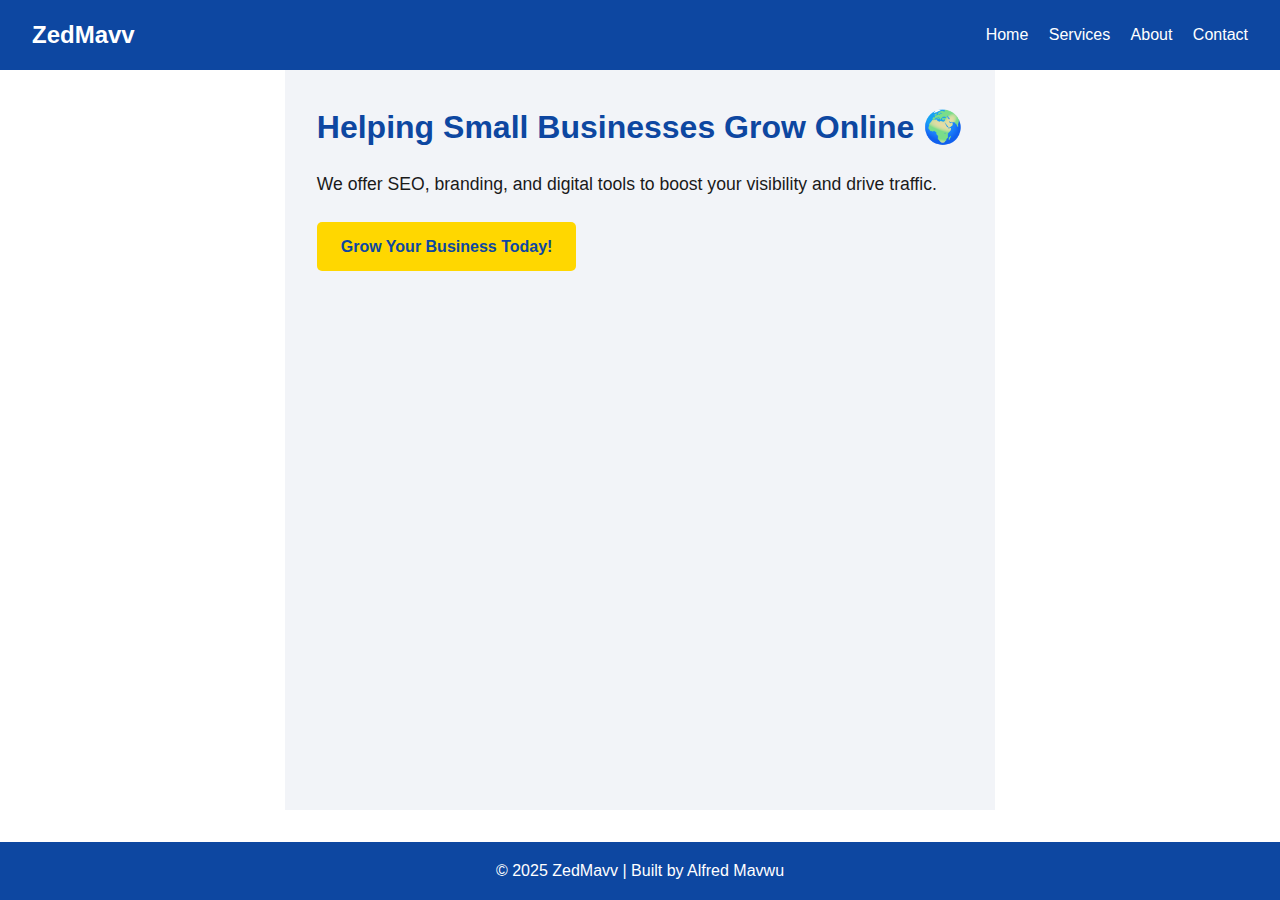
<file: index.html>
<!DOCTYPE html>
<html lang="en">

<head>
  <meta charset="UTF-8" />
  <meta name="viewport" content="width=device-width, initial-scale=1.0" />
  <meta name="description"
    content="ZedMavv helps small businesses grow online with SEO, branding, and digital tools to boost visibility and drive traffic.">
  <meta name="keywords"
    content="ZedMavv, small business, online growth, SEO, branding, digital tools">
  <meta name="author" content="ZedMavv">

  <title>ZedMavv | Helping Small Businesses Grow</title>
  <link rel="stylesheet" href="style.css" />
  <link rel="icon" href="icon.png" />

  <style>
    
  </style>

</head>

<body>

  <header class="topbar">
    <div class="logo"><a href="/index.html">ZedMavv</a></div>
    <nav class="nav-links">
      <a href="index.html">Home</a>
      <a href="services.html">Services</a>
      <a href="about.html">About</a>
      <a href="contact.html">Contact</a>
    </nav>
  </header>

  <main class="content">
    <h1>Helping Small Businesses Grow Online 🌍</h1>
    <p>We offer SEO, branding, and digital tools to boost your visibility and drive traffic.</p>
    <a href="contact.html" class="cta-button">Grow Your Business Today!</a>
  </main>

  <footer class="footer">
    <p>© 2025 ZedMavv | Built by Alfred Mavwu</p>
  </footer>

</body>

</html>
</file>
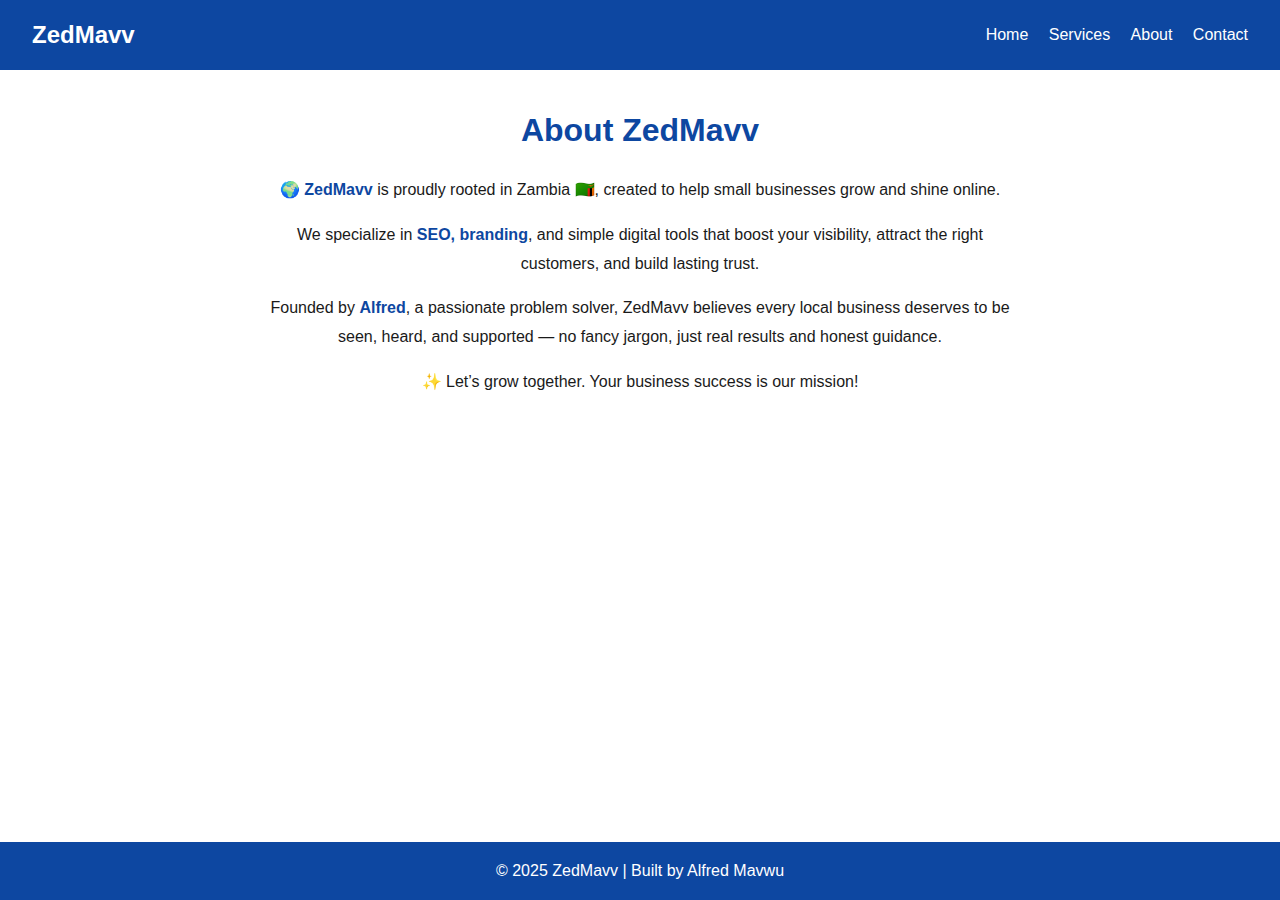
<file: about.html>
<!DOCTYPE html>
<html lang="en">
<head>
  <meta charset="UTF-8">
  <title>About | ZedMavv</title>
  <link rel="stylesheet" href="style.css">
  <link rel="icon" href="icon.png" />
  <meta name="viewport" content="width=device-width, initial-scale=1.0">
  <meta name="description" content="Learn more about ZedMavv - a Zambia-rooted brand helping small businesses grow online with SEO, branding, and digital tools.">
  <meta name="keywords" content="ZedMavv, about, small business, online growth, SEO, branding, Zambia">
  <meta name="author" content="ZedMavv">

  <style>
    .about-section {
      max-width: 800px;
      margin: 2rem auto;
      line-height: 1.8;
      padding: 0 1rem;
      text-align: center;
    }

    .about-section h1 {
      color: #0D47A1;
      margin-bottom: 1rem;
    }

    .about-section p {
      margin-bottom: 1rem;
    }

    .highlight {
      font-weight: bold;
      color: #0D47A1;
    }
  </style>
</head>
<body>

  <header class="topbar">
    <div class="logo"><a href="/index.html">ZedMavv</a></div>
    <nav class="nav-links">
      <a href="index.html">Home</a>
      <a href="services.html">Services</a>
      <a href="about.html">About</a>
      <a href="contact.html">Contact</a>
    </nav>
  </header>

  <main class="about-section">
    <h1>About ZedMavv</h1>
    <p>🌍 <span class="highlight">ZedMavv</span> is proudly rooted in Zambia 🇿🇲, created to help small businesses grow and shine online.</p>
    <p>We specialize in <span class="highlight">SEO, branding</span>, and simple digital tools that boost your visibility, attract the right customers, and build lasting trust.</p>
    <p>Founded by <span class="highlight">Alfred</span>, a passionate problem solver, ZedMavv believes every local business deserves to be seen, heard, and supported — no fancy jargon, just real results and honest guidance.</p>
    <p>✨ Let’s grow together. Your business success is our mission!</p>
  </main>

  <footer class="footer">
    <p>© 2025 ZedMavv | Built by Alfred Mavwu</p>
  </footer>

</body>
</html>
</file>
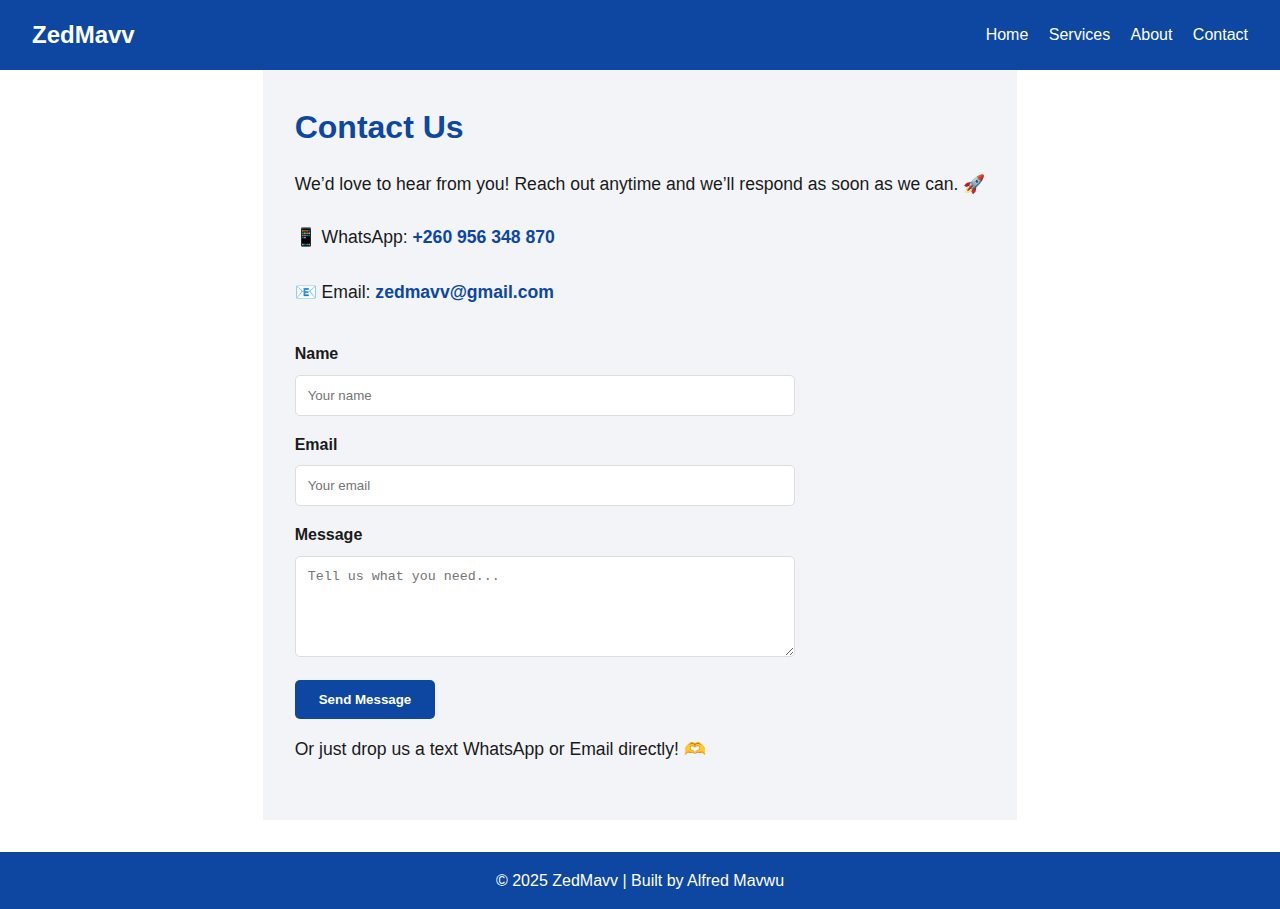
<file: contact.html>
<!DOCTYPE html>
<html lang="en">
<head>
  <meta charset="UTF-8">
  <title>Contact | ZedMavv</title>
  <link rel="stylesheet" href="style.css">
  <link rel="icon" href="icon.png" />
  <meta name="viewport" content="width=device-width, initial-scale=1.0">
  <meta name="description" content="Get in touch with ZedMavv for any inquiries or support. We are here to help small businesses grow online with our services.">
  <meta name="keywords" content="ZedMavv, contact, support, small business, online growth, SEO, branding, digital tools">
  <meta name="author" content="ZedMavv">

  <style>
    .contact-info {
      margin: 1rem 0;
      line-height: 1.8;
    }

    .contact-info a {
      color: #0D47A1;
      text-decoration: none;
      font-weight: bold;
    }

    .contact-info a:hover {
      text-decoration: underline;
    }

    form {
      max-width: 500px;
      margin-top: 2rem;
    }

    label {
      display: block;
      margin-bottom: 0.5rem;
      font-weight: bold;
    }

    input, textarea {
      width: 100%;
      padding: 0.75rem;
      margin-bottom: 1rem;
      border: 1px solid #ddd;
      border-radius: 5px;
    }

    button {
      background-color: #0D47A1;
      color: #fff;
      padding: 0.75rem 1.5rem;
      border: none;
      border-radius: 5px;
      cursor: pointer;
      font-weight: bold;
    }

    button:hover {
      background-color: #08306b;
    }

    @media (max-width: 768px) {
      .contact-info {
        padding: 0 1rem;
      }

      form {
        padding: 0 1rem;
      }
    }
  </style>
</head>
<body>

  <header class="topbar">
    <div class="logo"><a href="/index.html">ZedMavv</a></div>
    <nav class="nav-links">
      <a href="index.html">Home</a>
      <a href="services.html">Services</a>
      <a href="about.html">About</a>
      <a href="contact.html">Contact</a>
    </nav>
  </header>

  <main class="content">
    <h1>Contact Us</h1>
    <p>We’d love to hear from you! Reach out anytime and we’ll respond as soon as we can. 🚀</p>

    <div class="contact-info">
      <p>📱 WhatsApp: <a href="https://wa.me/260956348870" target="_blank">+260 956 348 870</a></p>
      <p>📧 Email: <a href="mailto:zedmavv@gmail.com">zedmavv@gmail.com</a></p>
    </div>

    <!-- Optional Contact Form -->
    <form>
      <label for="name">Name</label>
      <input type="text" id="name" name="name" placeholder="Your name" required>

      <label for="email">Email</label>
      <input type="email" id="email" name="email" placeholder="Your email" required>

      <label for="message">Message</label>
      <textarea id="message" name="message" rows="5" placeholder="Tell us what you need..." required></textarea>

      <button type="submit">Send Message</button>
    </form>

    <p style="margin-top:1rem;">Or just drop us a text WhatsApp or Email directly! 🫶</p>
  </main>

  <footer class="footer">
    <p>© 2025 ZedMavv | Built by Alfred Mavwu</p>
  </footer>

</body>
</html>
</file>
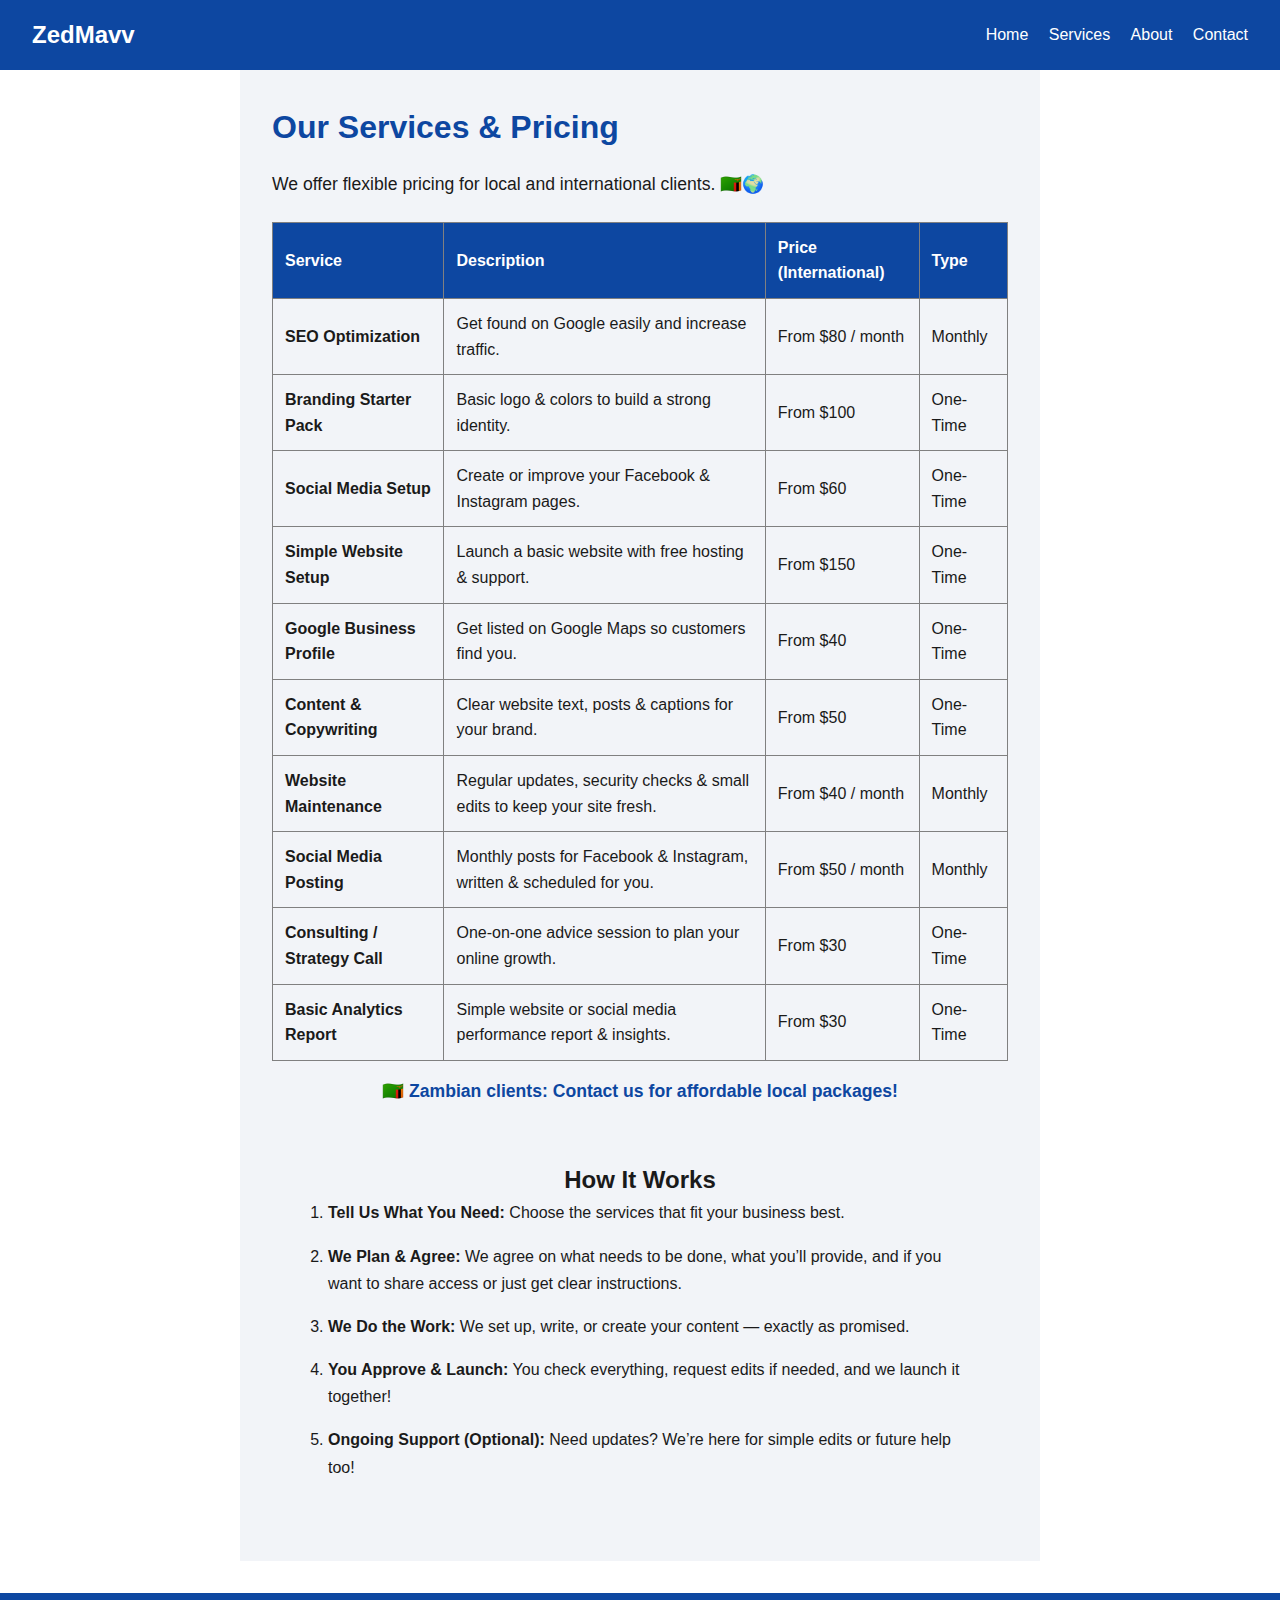
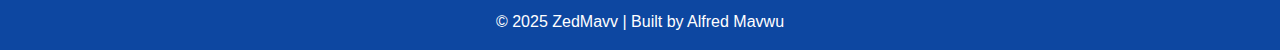
<file: services.html>
<!DOCTYPE html>
<html lang="en">

<head>
  <meta charset="UTF-8" />
  <meta name="viewport" content="width=device-width, initial-scale=1.0" />
  <meta name="description"
    content="Explore the services offered by ZedMavv to help small businesses grow online. We specialize in SEO, branding, social media support, and simple website solutions.">
  <meta name="keywords"
    content="ZedMavv, services, small business, online growth, SEO, branding, social media support, website solutions">
  <meta name="author" content="ZedMavv">
  <title>ZedMavv | Our Services</title>
  <link rel="stylesheet" href="style.css" />
  <link rel="icon" href="icon.png" />

  <style>
    /* Pricing Table */
    table {
      width: 100%;
      border-collapse: collapse;
      margin-top: 1rem;
    }

    th,
    td {
      border: 1px solid #ddd;
      padding: 0.75rem;
      text-align: left;
    }

    th {
      background-color: #0D47A1;
      color: #fff;
    }

    ol {
      margin-left: 1.5rem;
      line-height: 1.7;
    }

    ol li {
      margin-bottom: 1rem;
    }

    #local {
      font-weight: bold;
      color: #0D47A1;
      margin-top: 1rem;
      text-align: center;
    }

    /* How it works format */
    #how-it-works {
      text-align: center;
    }

    @media (max-width: 768px) {
      table {
        display: block;
        overflow-x: auto;
      }
    }

    th, td {
      border: grey 1px solid;
    }
  </style>
</head>

<body>

  <header class="topbar">
    <div class="logo"><a href="/index.html">ZedMavv</a></div>
    <nav class="nav-links">
      <a href="index.html">Home</a>
      <a href="services.html">Services</a>
      <a href="about.html">About</a>
      <a href="contact.html">Contact</a>
    </nav>
  </header>

  <main class="content">
    <h1>Our Services & Pricing</h1>
    <p>We offer flexible pricing for local and international clients. 🇿🇲🌍</p>

    <table>
      <tr>
        <th>Service</th>
        <th>Description</th>
        <th>Price (International)</th>
        <th>Type</th>
      </tr>
      <tr>
        <td><strong>SEO Optimization</strong></td>
        <td>Get found on Google easily and increase traffic.</td>
        <td>From $80 / month</td>
        <td>Monthly</td>
      </tr>
      <tr>
        <td><strong>Branding Starter Pack</strong></td>
        <td>Basic logo & colors to build a strong identity.</td>
        <td>From $100</td>
        <td>One-Time</td>
      </tr>
      <tr>
        <td><strong>Social Media Setup</strong></td>
        <td>Create or improve your Facebook & Instagram pages.</td>
        <td>From $60</td>
        <td>One-Time</td>
      </tr>
      <tr>
        <td><strong>Simple Website Setup</strong></td>
        <td>Launch a basic website with free hosting & support.</td>
        <td>From $150</td>
        <td>One-Time</td>
      </tr>
      <tr>
        <td><strong>Google Business Profile</strong></td>
        <td>Get listed on Google Maps so customers find you.</td>
        <td>From $40</td>
        <td>One-Time</td>
      </tr>
      <tr>
        <td><strong>Content & Copywriting</strong></td>
        <td>Clear website text, posts & captions for your brand.</td>
        <td>From $50</td>
        <td>One-Time</td>
      </tr>
      <tr>
        <td><strong>Website Maintenance</strong></td>
        <td>Regular updates, security checks & small edits to keep your site fresh.</td>
        <td>From $40 / month</td>
        <td>Monthly</td>
      </tr>
      <tr>
        <td><strong>Social Media Posting</strong></td>
        <td>Monthly posts for Facebook & Instagram, written & scheduled for you.</td>
        <td>From $50 / month</td>
        <td>Monthly</td>
      </tr>
      <tr>
        <td><strong>Consulting / Strategy Call</strong></td>
        <td>One-on-one advice session to plan your online growth.</td>
        <td>From $30</td>
        <td>One-Time</td>
      </tr>
      <tr>
        <td><strong>Basic Analytics Report</strong></td>
        <td>Simple website or social media performance report & insights.</td>
        <td>From $30</td>
        <td>One-Time</td>
      </tr>
    </table>

    <p id="local">🇿🇲 <strong>Zambian clients:</strong> Contact us for affordable local packages!</p>

    <section class="content">
      <h2 id="how-it-works">How It Works</h2>
      <ol>
        <li><strong>Tell Us What You Need:</strong> Choose the services that fit your business best.</li>
        <li><strong>We Plan & Agree:</strong> We agree on what needs to be done, what you’ll provide, and if you want
          to share access or just get clear instructions.</li>
        <li><strong>We Do the Work:</strong> We set up, write, or create your content — exactly as promised.</li>
        <li><strong>You Approve & Launch:</strong> You check everything, request edits if needed, and we launch it
          together!</li>
        <li><strong>Ongoing Support (Optional):</strong> Need updates? We’re here for simple edits or future help
          too!</li>
      </ol>
    </section>

  </main>

  <footer class="footer">
    <p>© 2025 ZedMavv | Built by Alfred Mavwu</p>
  </footer>

</body>

</html>
</file>
<file: style.css>
/* Universal Reset */
* {
  margin: 0;
  padding: 0;
  box-sizing: border-box;
}

/*************************footer stick****************************************/
/* Make sure body fills the whole viewport */
html,
body {
  height: 100%;
}

html {
  scroll-behavior: smooth;
}

/* Flex container for layout */
body {
  display: flex;
  flex-direction: column;
}

/* Make main content grow to push footer down */
main {
  flex: 1;
}

/****************************************************************/

/* Body Style */
body {
  font-family: 'Segoe UI', Tahoma, Geneva, Verdana, sans-serif;
  background-color: #ffffff;
  color: #1a1a1a;
  line-height: 1.6;
}

/* Top Navigation */
.topbar {
  background-color: #0D47A1;
  /* Royal Blue */
  color: #fff;
  padding: 1rem 2rem;
  display: flex;
  justify-content: space-between;
  align-items: center;
  flex-wrap: wrap;
}

.topbar .logo a {
  text-decoration: none;
  color: white;
}

.topbar .logo a:hover {
  color: #FFD700;
  /* Gold */
}

.logo {
  font-size: 1.5rem;
  font-weight: bold;
}

.nav-links a {
  color: #fff;
  text-decoration: none;
  margin-left: 1rem;
  font-weight: 500;
  transition: color 0.3s ease;
}

.nav-links a:focus,
.cta-button:focus {
  outline: 2px solid #FFD700;
  outline-offset: 2px;
}


.nav-links a:hover {
  color: #FFD700;
  /* Gold */
}

/* content Section */
.content {
  padding: 4rem 2rem;
  background: #f2f4f8;
}

.content h1 {
  font-size: 2rem;
  color: #0D47A1;
  margin-bottom: 1rem;
}

.content p {
  font-size: 1.1rem;
  margin-bottom: 1.5rem;
}

.cta-button {
  display: inline-block;
  background-color: #FFD700;
  color: #0D47A1;
  padding: 0.75rem 1.5rem;
  text-decoration: none;
  border-radius: 5px;
  font-weight: bold;
  transition: background 0.3s ease;
}

.cta-button:hover {
  border: blue 1px solid;
  transition: all 0.3s ease;
}

/* Page Content */
.content {
  padding: 2rem;
  max-width: 800px;
  margin: auto;
}

.content h1 {
  color: #0D47A1;
  margin-bottom: 1rem;
}

.content ul {
  list-style-type: disc;
  padding-left: 1.5rem;
}

/* Footer */
.footer {
  background-color: #0D47A1;
  color: #fff;
  text-align: center;
  padding: 1rem;
  margin-top: 2rem;
}

/* media queries */
@media (max-width: 768px) {
  .nav-links {
    flex-direction: column;
    width: 100%;
  }

  .nav-links a {
    display: block;
    margin: 0.5rem 0;
  }
}

@media (max-width: 600px) {
  .content {
    padding: 2rem 1rem;
  }
}
</file>
